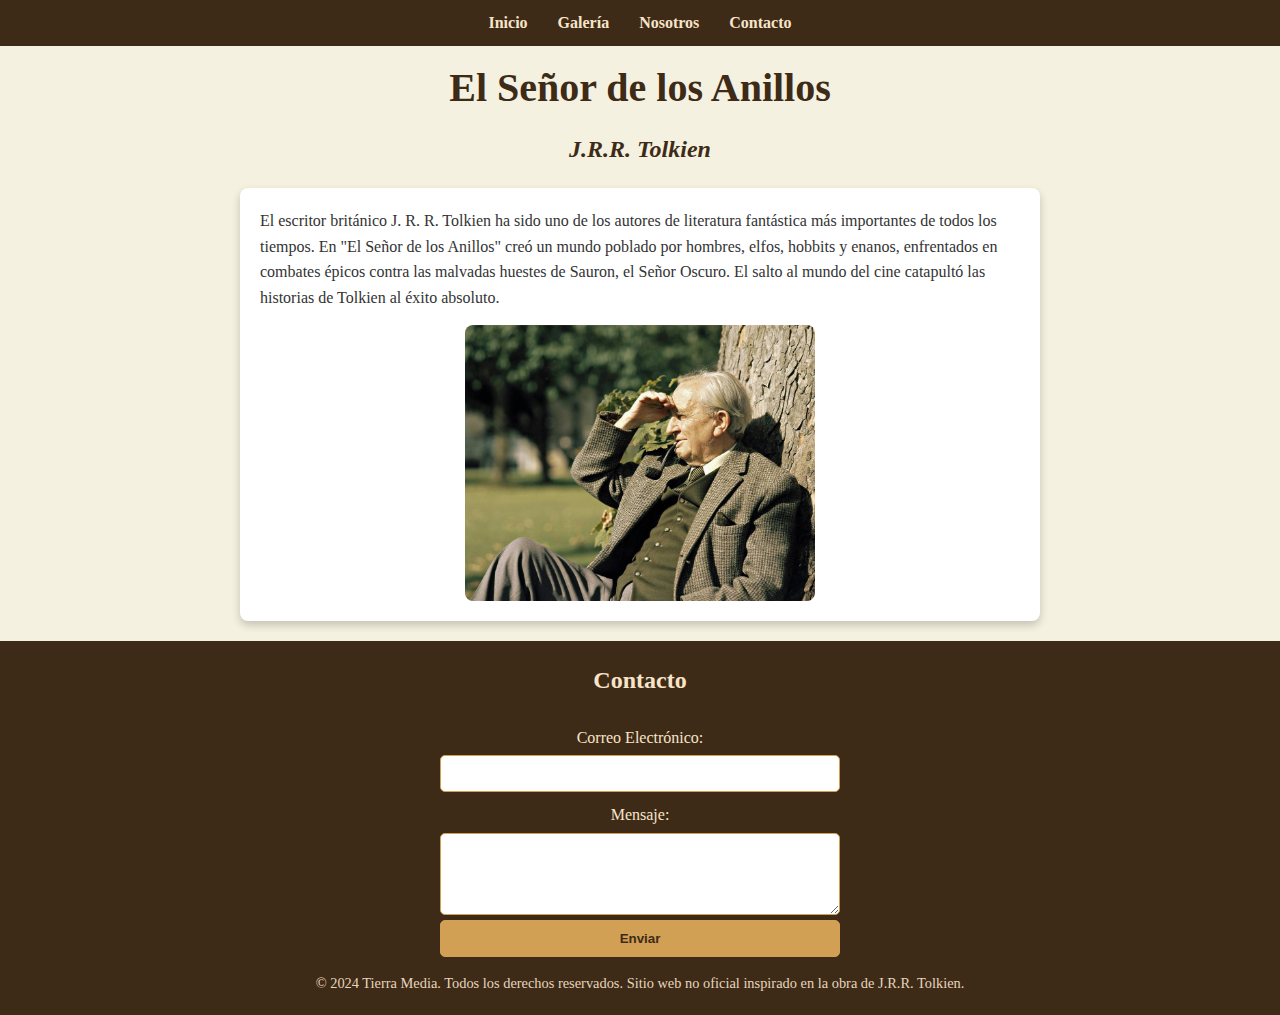
<file: EL señor de los anillos/index.html>
<!DOCTYPE html>
<html lang="es">

<head>
    <meta charset="UTF-8">
    <meta name="viewport" content="width=device-width, initial-scale=1.0">
    <title>El Señor de los Anillos - Tierra Media</title>
    <link rel="stylesheet" href="style.css">
</head>

<body>

   
    <div class="navbar">
        <a href="index.html">Inicio</a>
        <a href="galeria.html">Galería</a>
        <a href="nosotros.html">Nosotros</a> 
        <a href="#contacto">Contacto</a>
    </div>


    <header>
        <h1 style="text-align: center;">El Señor de los Anillos</h1>
        <h2 style="text-align: center;">J.R.R. Tolkien</h2>
    </header>

 
    <section class="content">
        <div class="text">
            <p>
                El escritor británico J. R. R. Tolkien ha sido uno de los autores de literatura fantástica más
                importantes de todos los tiempos. En "El Señor de los Anillos" creó un mundo poblado por hombres,
                elfos, hobbits y enanos, enfrentados en combates épicos contra las malvadas huestes de Sauron, el
                Señor Oscuro. El salto al mundo del cine catapultó las historias de Tolkien al éxito absoluto.
            </p>
        </div>
        <div class="image">
            <img src="/EL señor de los anillos/img/tolkin.jpg" alt="Imagen de J.R.R. Tolkien">
        </div>
    </section>


    

    
    <footer id="contacto" class="footer">
        <h2>Contacto</h2>
        <form onsubmit="sendEmail(event)">
            <label for="email">Correo Electrónico:</label>
            <input type="email" id="email" name="email" required>

            <label for="message">Mensaje:</label>
            <textarea id="message" name="message" rows="4" required></textarea>

            <button type="submit">Enviar</button>
        </form>
        <p>&copy; 2024 Tierra Media. Todos los derechos reservados. Sitio web no oficial inspirado en la obra de J.R.R.
            Tolkien.</p>
    </footer>

    
    <script>
        function sendEmail(event) {
            event.preventDefault();

            const email = document.getElementById('email').value;
            const message = document.getElementById('message').value;

            const subject = 'Nuevo mensaje de contacto';
            const mailToLink = `mailto:axx.90@hotmail.com?subject=${encodeURIComponent(subject)}&body=${encodeURIComponent("Correo: " + email + "\n\nMensaje:\n" + message)}`;

            window.location.href = mailToLink;
        }
    </script>

</body>

</html>
</file>
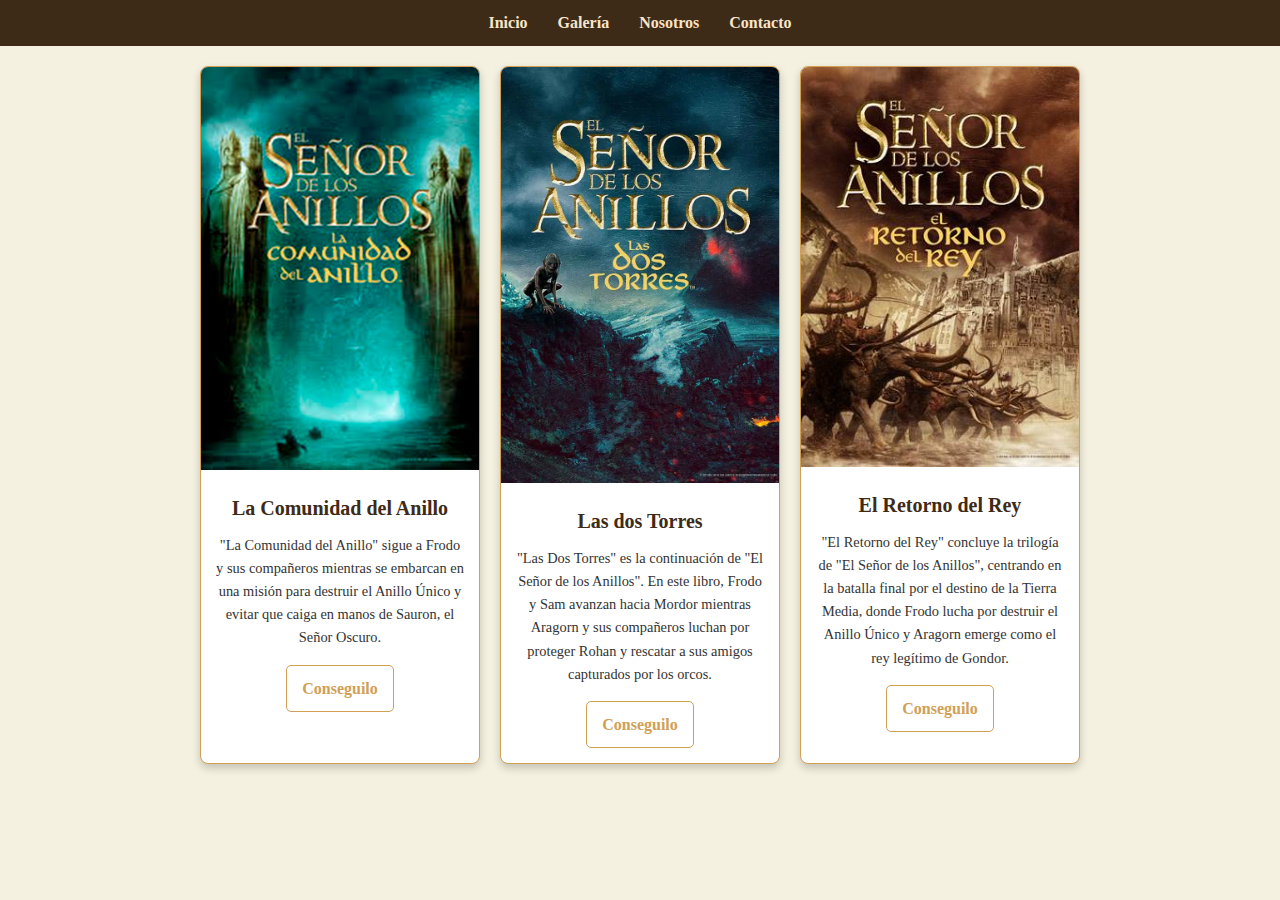
<file: EL señor de los anillos/galeria.html>
<!DOCTYPE html>
<html lang="es">
<head>
    <meta charset="UTF-8">
    <meta name="viewport" content="width=device-width, initial-scale=1.0">
    <link rel="stylesheet" href="style.css">
    <title>El Señor de los Anillos - Galería</title>
</head>
<body>

   
  
    <div class="navbar">
        <a href="index.html">Inicio</a>
        <a href="galeria.html">Galería</a>
        <a href="nosotros.html">Nosotros</a> 
        <a href="#contacto">Contacto</a>
    </div>

 
    <div class="card-container">
        <div class="card">
            <img src="/EL señor de los anillos/img/libro.png" alt="Libro, La comunidad del anillo" class="card-img">
            <div class="card-content">
                <h3 class="card-title">La Comunidad del Anillo</h3>
                <p class="card-text">"La Comunidad del Anillo" sigue a Frodo y sus compañeros mientras se embarcan en una misión para destruir el Anillo Único y evitar que caiga en manos de Sauron, el Señor Oscuro.</p>
                <a href="https://www.amazon.com/-/es/J-R-Tolkien/dp/8445000667" class="card-link">Conseguilo</a>
            </div>
        </div>

        <div class="card">
            <img src="/EL señor de los anillos/img/libro_3.jpg" alt="Libro, Las dos Torres" class="card-img">
            <div class="card-content">
                <h3 class="card-title">Las dos Torres</h3>
                <p class="card-text">"Las Dos Torres" es la continuación de "El Señor de los Anillos". En este libro, Frodo y Sam avanzan hacia Mordor mientras Aragorn y sus compañeros luchan por proteger Rohan y rescatar a sus amigos capturados por los orcos.</p>
                <a href="https://www.amazon.com/-/es/J-R-Tolkien/dp/8445013963" class="card-link">Conseguilo</a>
            </div>
        </div>

        <div class="card">
            <img src="/EL señor de los anillos/img/el-retorno-del-rey.jpg" alt="Libro, El retorno del Rey" class="card-img">
            <div class="card-content">
                <h3 class="card-title">El Retorno del Rey</h3>
                <p class="card-text">"El Retorno del Rey" concluye la trilogía de "El Señor de los Anillos", centrando en la batalla final por el destino de la Tierra Media, donde Frodo lucha por destruir el Anillo Único y Aragorn emerge como el rey legítimo de Gondor.</p>
                <a href="https://www.amazon.com/-/es/J-R-Tolkien/dp/8445013971" class="card-link">Conseguilo</a>
            </div>
        </div>
    </div>

</body>
</html>
</file>
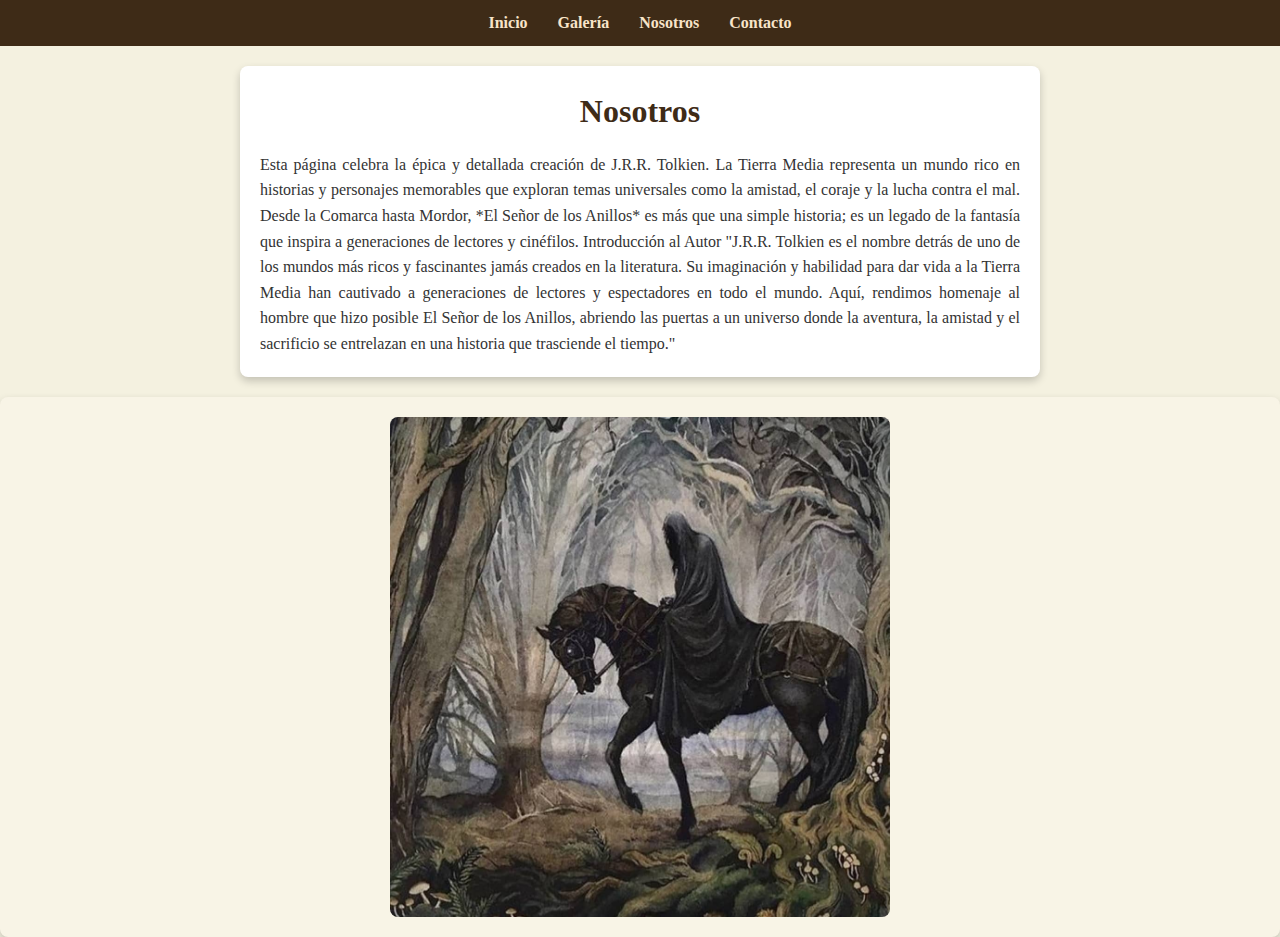
<file: EL señor de los anillos/nosotros.html>
<!DOCTYPE html>
<html lang="en">
<head>
    <meta charset="UTF-8">
    <meta name="viewport" content="width=device-width, initial-scale=1.0">
    <link rel="stylesheet" href="style.css">
    <title>El Señor de los Anillos - Nosotros</title>
</head>
<body>
    
    <div class="navbar">
        <a href="index.html">Inicio</a>
        <a href="galeria.html">Galería</a>
        <a href="nosotros.html">Nosotros</a> 
        <a href="#contacto/index.html">Contacto</a>
    </div>
    
    <section id="nosotros" class="about-section">
        <h2>Nosotros</h2>
        <p>
            Esta página celebra la épica y detallada creación de J.R.R. Tolkien. La Tierra Media representa un mundo
            rico en historias y personajes memorables que exploran temas universales como la amistad, el coraje y la
            lucha contra el mal. Desde la Comarca hasta Mordor, *El Señor de los Anillos* es más que una simple
            historia; es un legado de la fantasía que inspira a generaciones de lectores y cinéfilos.
            Introducción al Autor "J.R.R. Tolkien es el nombre detrás de uno de los mundos más ricos y fascinantes jamás
            creados en la literatura. Su imaginación y habilidad para dar vida a la Tierra Media han cautivado a generaciones
            de lectores y espectadores en todo el mundo. Aquí, rendimos homenaje al hombre que hizo posible El Señor de los
            Anillos, abriendo las puertas a un universo donde la aventura, la amistad y el sacrificio se entrelazan en
            una historia que trasciende el tiempo."
        </p>
    </section>
    
    <div class="image-container">
        <img src="/EL señor de los anillos/img/nasgul.jpg" alt="Nasgul">
    </div>
    
</body>
</html>
</file>
<file: EL señor de los anillos/style.css>
* {
    margin: 0;
    padding: 0;
    box-sizing: border-box;
}


body {
    font-family: 'Garamond', serif;
    color: #333;
    background-color: #f4f1e0; 
    line-height: 1.6;
}


.navbar {
    display: flex;
    justify-content: center;
    background-color: #3e2b17; 
    padding: 10px 0;
}

.navbar a {
    color: #f8e4c9; 
    text-decoration: none;
    padding: 0 15px;
    font-weight: bold;
    transition: color 0.3s;
}

.navbar a:hover {
    color: #d1a055; 
}


header h1, header h2 {
    text-align: center;
    color: #3e2b17;
    margin: 10px 0;
}

header h1 {
    font-size: 2.5rem;
}

header h2 {
    font-size: 1.5rem;
    font-style: italic;
}


.content, .about-section {
    max-width: 800px;
    margin: 20px auto;
    padding: 20px;
    background-color: #fff;
    box-shadow: 0 4px 8px rgba(0, 0, 0, 0.2);
    border-radius: 8px;
}


.content .image {
    display: flex;
    justify-content: center;
    align-items: center;
    margin-top: 15px;
}

.content .image img {
    width: 100%;
    max-width: 350px; 
    border-radius: 8px;
}



.about-section h2 {
    text-align: center;
    font-size: 2rem;
    color: #3e2b17;
}

.about-section p {
    margin-top: 15px;
    text-align: justify;
}


.footer {
    background-color: #3e2b17;
    color: #f8e4c9;
    padding: 20px;
    text-align: center;
}

.footer h2 {
    font-size: 1.5rem;
}

.footer form {
    display: flex;
    flex-direction: column;
    align-items: center;
    margin-top: 15px;
}

.footer form label {
    margin-top: 10px;
}

.footer form input, .footer form textarea, .footer form button {
    width: 80%;
    max-width: 400px;
    padding: 10px;
    margin-top: 5px;
    border-radius: 5px;
    border: 1px solid #d1a055;
}

.footer form button {
    background-color: #d1a055;
    color: #3e2b17;
    font-weight: bold;
    cursor: pointer;
    transition: background-color 0.3s;
}

.footer form button:hover {
    background-color: #e0b875;
}


.footer p {
    margin-top: 15px;
    font-size: 0.9rem;
    color: #e6d5bd;
}


@media (max-width: 768px) {
    .navbar {
        flex-direction: column;
    }

    .footer form input, .footer form textarea {
        width: 100%;
    }
}



/* Estilos de la galeria */



* {
    margin: 0;
    padding: 0;
    box-sizing: border-box;
}


.navbar {
    display: flex;
    justify-content: center;
    background-color: #3e2b17;
    padding: 10px 0;
}

.navbar a {
    color: #f8e4c9;
    text-decoration: none;
    padding: 0 15px;
    font-weight: bold;
    transition: color 0.3s;
}

.navbar a:hover {
    color: #d1a055;
}


.card-container {
    display: flex;
    flex-wrap: wrap;
    justify-content: center;
    gap: 20px;
    padding: 20px;
    background-color: #f4f1e0;
}


.card {
    background-color: #fff;
    border: 1px solid #d1a055;
    border-radius: 8px;
    box-shadow: 0 4px 8px rgba(0, 0, 0, 0.2);
    width: 280px;
    overflow: hidden;
    transition: transform 0.3s;
}

.card:hover {
    transform: scale(1.05);
}


.card-img {
    width: 100%;
    height: auto;
}


.card-content {
    padding: 15px;
    text-align: center;
}

.card-title {
    font-size: 1.25rem;
    color: #3e2b17;
    margin-bottom: 10px;
}

.card-text {
    font-size: 0.9rem;
    color: #333;
    margin-bottom: 15px;
}


.card-link {
    display: inline-block;
    color: #d1a055;
    font-weight: bold;
    text-decoration: none;
    padding: 10px 15px;
    border: 1px solid #d1a055;
    border-radius: 5px;
    transition: background-color 0.3s, color 0.3s;
}

.card-link:hover {
    background-color: #d1a055;
    color: #fff;
}


@media (max-width: 768px) {
    .card-container {
        flex-direction: column;
        align-items: center;
    }
}



/* Estilos de la Nosotros */


.image-container {
    display: flex;
    justify-content: center;
    margin-top: 20px;
    padding: 20px;
    background-color: #f8f4e6; 
    border-radius: 8px;
    box-shadow: 0 4px 8px rgba(0, 0, 0, 0.2);
}

.image-container img {
    width: 100%;
    max-width: 500px; 
    border-radius: 8px;
}
</file>
